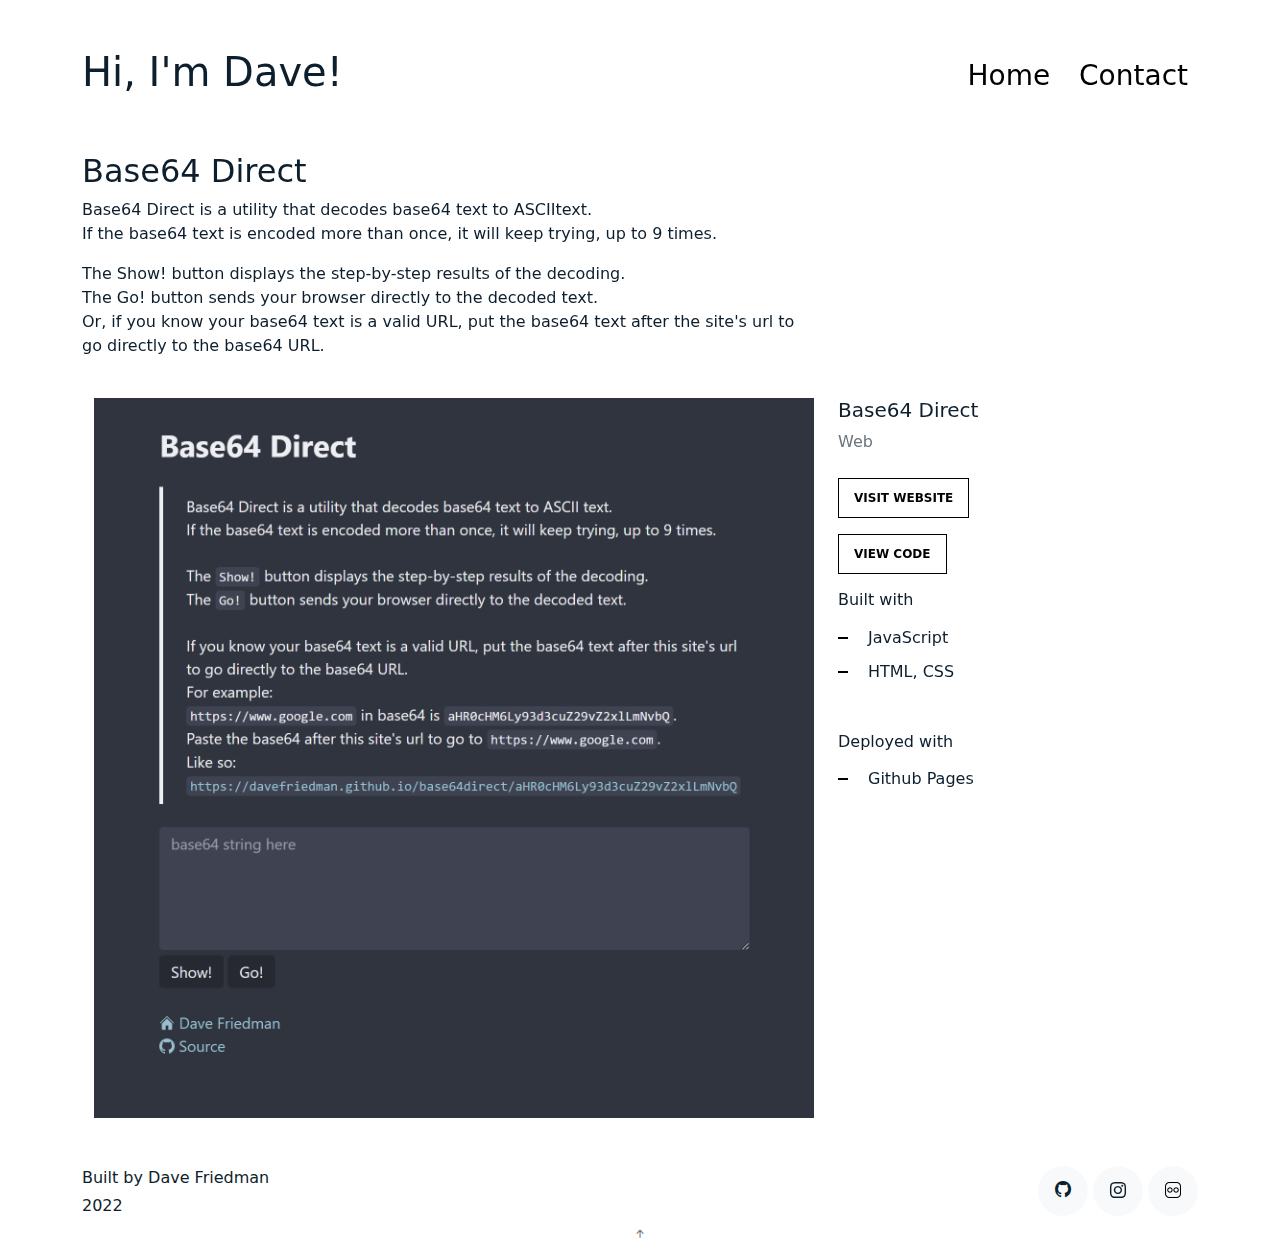
<file: b64direct.html>
<!DOCTYPE html>
<html lang="en">

<head>
  <meta charset="utf-8">
  <meta content="width=device-width, initial-scale=1.0" name="viewport">

  <title>Base64 Direct</title>
  <meta content="" name="description">
  <meta content="" name="keywords">

  <link rel="apple-touch-icon" sizes="180x180" href="assets/img/apple-touch-icon.png">
  <link rel="icon" type="image/png" sizes="32x32" href="assets/img/favicon-32x32.png">
  <link rel="icon" type="image/png" sizes="16x16" href="assets/img/favicon-16x16.png">
  <link rel="manifest" href="assets/img/site.webmanifest">

  <link href="https://fonts.googleapis.com/css?family=https://fonts.googleapis.com/css?family=Inconsolata:400,500,600,700|Raleway:400,400i,500,500i,600,600i,700,700i" rel="stylesheet">

  <link href="assets/vendor/aos/aos.css" rel="stylesheet">
  <link href="assets/vendor/bootstrap/css/bootstrap.min.css" rel="stylesheet">
  <link href="assets/vendor/bootstrap-icons/bootstrap-icons.css" rel="stylesheet">
  <link href="assets/vendor/swiper/swiper-bundle.min.css" rel="stylesheet">

  <link href="assets/css/style.css" rel="stylesheet">

  <!-- =======================================================
  * Template Name: MyPortfolio - v4.6.0
  * Template URL: https://bootstrapmade.com/myportfolio-bootstrap-portfolio-website-template/
  * Author: BootstrapMade.com
  * License: https://bootstrapmade.com/license/
  ======================================================== -->
</head>

<body>
<main id="main">
  <section class="section">
    <div class="container">

      <div id="header" class="row mb-5 align-items-center">
        <div id="intro" class="col-md-12 col-lg-6 mb-lg-0" data-aos="fade-up">
          <h1>Hi, I'm Dave!</h1>
          <!-- <p class="mb-0">tagline</p> -->
        </div>
        <div id="nav" class="col-md-12 col-lg-6 text-start text-lg-end" data-aos="fade-up" data-aos-delay="50">
          <div class="filters navlink">
            <a href="index">Home</a>
            <!-- <a href="about.html">About Me</a> -->
            <a href="contact">Contact</a>
          </div>
        </div>
      </div>

      <div class="row mb-4 align-items-center">
        <div class="col-md-11 col-lg-8" data-aos="fade-up">
          <h2>Base64 Direct</h2>
          <p>
            Base64 Direct is a utility that decodes base64 text to ASCIItext.<br>
            If the base64 text is encoded more than once, it will keep trying,
            up to 9 times.
          </p>

          <p>
            The Show! button displays the step-by-step results of the decoding.<br>
            The Go! button sends your browser directly to the decoded text.<br>
            Or, if you know your base64 text is a valid URL, put the base64 text
            after the site's url to go directly to the base64 URL.
          </p>

      </div>
    </div>

    <div class="site-section pb-0">
      <div class="container">
        <div class="row align-items-stretch">
          <div class="col-md-8" data-aos="fade-up">
            <img src="assets/img/base64direct.png" alt="Image" class="img-fluid">
          </div>
          <div class="col-md-3 ml-auto mt-2 mt-md-0" data-aos="fade-up" data-aos-delay="100">
            <div class="sticky-content">
              <h3 class="h3">Base64 Direct</h3>
              <p class="mb-4"><span class="text-muted">Web</span></p>
              <p><a href="https://davefriedman.github.io/base64direct/" class="readmore">Visit Website</a></p>
              <p><a href="https://github.com/DaveFriedman/base64direct/" class="readmore">View Code</a></p>

              <!-- <div class="mb-5">
                <p></p>
              </div> -->

              <h4 class="h4 mb-3">Built with</h4>
              <ul class="list-unstyled list-line mb-5">
                <li>JavaScript</li>
                <li>HTML, CSS</li>
              </ul>
              <h4 class="h4 mb-3">Deployed with</h4>
              <ul class="list-unstyled list-line mb-5">
                <li>Github Pages</li>
              </ul>

            </div>
          </div>
        </div>

      </div>
  </section>
</main>

<footer class="footer" role="contentinfo">
  <div class="container">
    <div class="row">
      <div class="col-sm-6">
        <p class="mb-1">Built by Dave Friedman</p>
        <p class="mb-1">2022</p>
      </div>
      <div class="col-sm-6 social text-md-end">
        <a href="https://github.com/DaveFriedman"><span class="bi bi-github"></span></a>
        <a href="https://www.instagram.com/dvfreee/"><span class="bi bi-instagram"></span></a>
        <a href="https://www.flickr.com/photos/30564895@N08/"><span><img src="assets/img/flickr64.png" height="16px" width="16px"></span></a>
      </div>
    </div>
  </div>
</footer>

<a href="#" class="back-to-top d-flex align-items-center justify-content-center"><i class="bi bi-arrow-up-short"></i></a>

<script src="assets/vendor/aos/aos.js"></script>
<script src="assets/vendor/bootstrap/js/bootstrap.bundle.min.js"></script>
<script src="assets/vendor/isotope-layout/isotope.pkgd.min.js"></script>
<script src="assets/vendor/swiper/swiper-bundle.min.js"></script>

<script src="assets/js/main.js"></script>

</body>
</html>
</file>
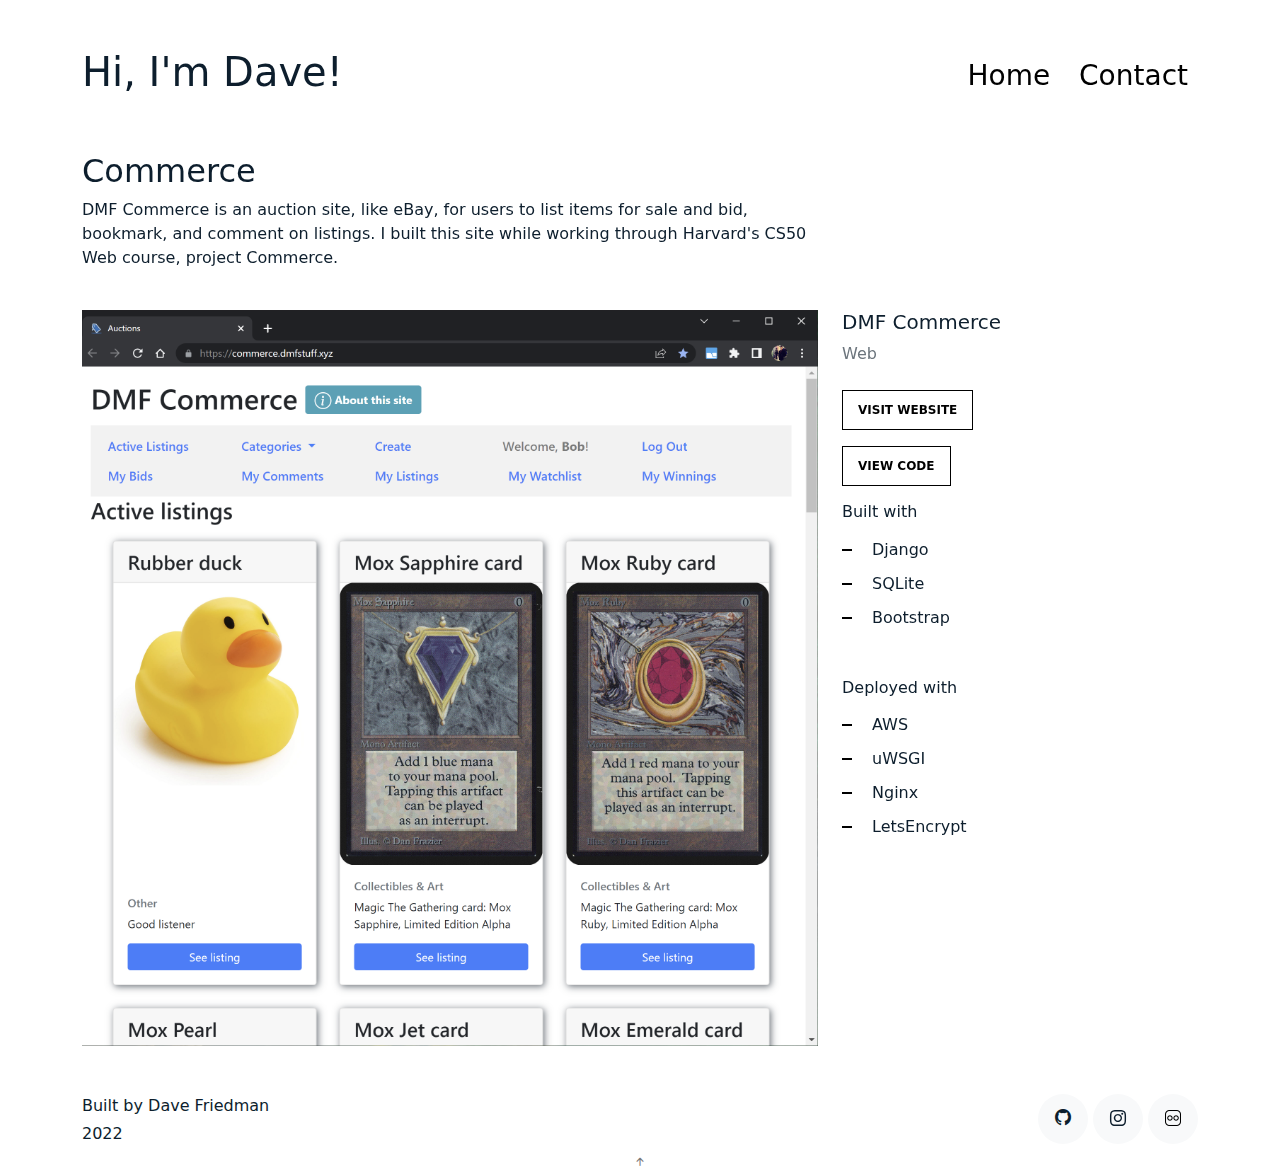
<file: commerce.html>
<!DOCTYPE html>
<html lang="en">

<head>
  <meta charset="utf-8">
  <meta content="width=device-width, initial-scale=1.0" name="viewport">

  <title>Commerce</title>
  <meta content="" name="description">
  <meta content="" name="keywords">

  <link rel="apple-touch-icon" sizes="180x180" href="assets/img/apple-touch-icon.png">
  <link rel="icon" type="image/png" sizes="32x32" href="assets/img/favicon-32x32.png">
  <link rel="icon" type="image/png" sizes="16x16" href="assets/img/favicon-16x16.png">
  <link rel="manifest" href="assets/img/site.webmanifest">

  <link href="https://fonts.googleapis.com/css?family=https://fonts.googleapis.com/css?family=Inconsolata:400,500,600,700|Raleway:400,400i,500,500i,600,600i,700,700i" rel="stylesheet">

  <link href="assets/vendor/aos/aos.css" rel="stylesheet">
  <link href="assets/vendor/bootstrap/css/bootstrap.min.css" rel="stylesheet">
  <link href="assets/vendor/bootstrap-icons/bootstrap-icons.css" rel="stylesheet">
  <link href="assets/vendor/swiper/swiper-bundle.min.css" rel="stylesheet">

  <link href="assets/css/style.css" rel="stylesheet">

  <!-- =======================================================
  * Template Name: MyPortfolio - v4.6.0
  * Template URL: https://bootstrapmade.com/myportfolio-bootstrap-portfolio-website-template/
  * Author: BootstrapMade.com
  * License: https://bootstrapmade.com/license/
  ======================================================== -->
</head>

<body>
<main id="main">
  <section class="section">
    <div class="container">

      <div id="header" class="row mb-5 align-items-center">
        <div id="intro" class="col-md-12 col-lg-6 mb-lg-0" data-aos="fade-up">
          <h1>Hi, I'm Dave!</h1>
          <!-- <p class="mb-0">tagline</p> -->
        </div>
        <div id="nav" class="col-md-12 col-lg-6 text-start text-lg-end" data-aos="fade-up" data-aos-delay="50">
          <div class="filters navlink">
            <a href="index">Home</a>
            <!-- <a href="about.html">About Me</a> -->
            <a href="contact">Contact</a>
            </div>
        </div>
      </div>

      <div class="row mb-4 align-items-center">
        <div class="col-md-11 col-lg-8" data-aos="fade-up">
          <h2>Commerce</h2>
          <p>DMF Commerce is an auction site, like eBay, for users to list items for sale and bid, bookmark, and comment on listings. I built this site while working through Harvard's CS50 Web course, project Commerce.</p>
        </div>
      </div>
    </div>

    <div class="site-section pb-0">
      <div class="container">
        <div class="row align-items-stretch">
          <div class="col-md-8" data-aos="fade-up">
            <img src="assets/img/commerce.png" alt="Image" class="img-fluid">
          </div>
          <div class="col-md-3 ml-auto mt-2 mt-md-0" data-aos="fade-up" data-aos-delay="100">
            <div class="sticky-content">
              <h3 class="h3">DMF Commerce</h3>
              <p class="mb-4"><span class="text-muted">Web</span></p>
              <p><a href="https://commerce.dmfstuff.xyz" class="readmore">Visit Website</a></p>
              <p><a href="https://github.com/DaveFriedman/cs50web/" class="readmore">View Code</a></p>

              <!-- <div class="mb-5">
                <p></p>
              </div> -->

              <h4 class="h4 mb-3">Built with</h4>
              <ul class="list-unstyled list-line mb-5">
                <li>Django</li>
                <li>SQLite</li>
                <li>Bootstrap</li>
              </ul>
              <h4 class="h4 mb-3">Deployed with</h4>
              <ul class="list-unstyled list-line mb-5">
                <li>AWS</li>
                <li>uWSGI</li>
                <li>Nginx</li>
                <li>LetsEncrypt</li>
              </ul>

            </div>
          </div>
        </div>

      </div>
  </section>
</main>

<footer class="footer" role="contentinfo">
  <div class="container">
    <div class="row">
      <div class="col-sm-6">
        <p class="mb-1">Built by Dave Friedman</p>
        <p class="mb-1">2022</p>
      </div>
      <div class="col-sm-6 social text-md-end">
        <a href="https://github.com/DaveFriedman"><span class="bi bi-github"></span></a>
        <a href="https://www.instagram.com/dvfreee/"><span class="bi bi-instagram"></span></a>
        <a href="https://www.flickr.com/photos/30564895@N08/"><span><img src="assets/img/flickr64.png" height="16px" width="16px"></span></a>
      </div>
    </div>
  </div>
</footer>

<a href="#" class="back-to-top d-flex align-items-center justify-content-center"><i class="bi bi-arrow-up-short"></i></a>

<script src="assets/vendor/aos/aos.js"></script>
<script src="assets/vendor/bootstrap/js/bootstrap.bundle.min.js"></script>
<script src="assets/vendor/isotope-layout/isotope.pkgd.min.js"></script>
<script src="assets/vendor/swiper/swiper-bundle.min.js"></script>

<script src="assets/js/main.js"></script>

</body>
</html>
</file>
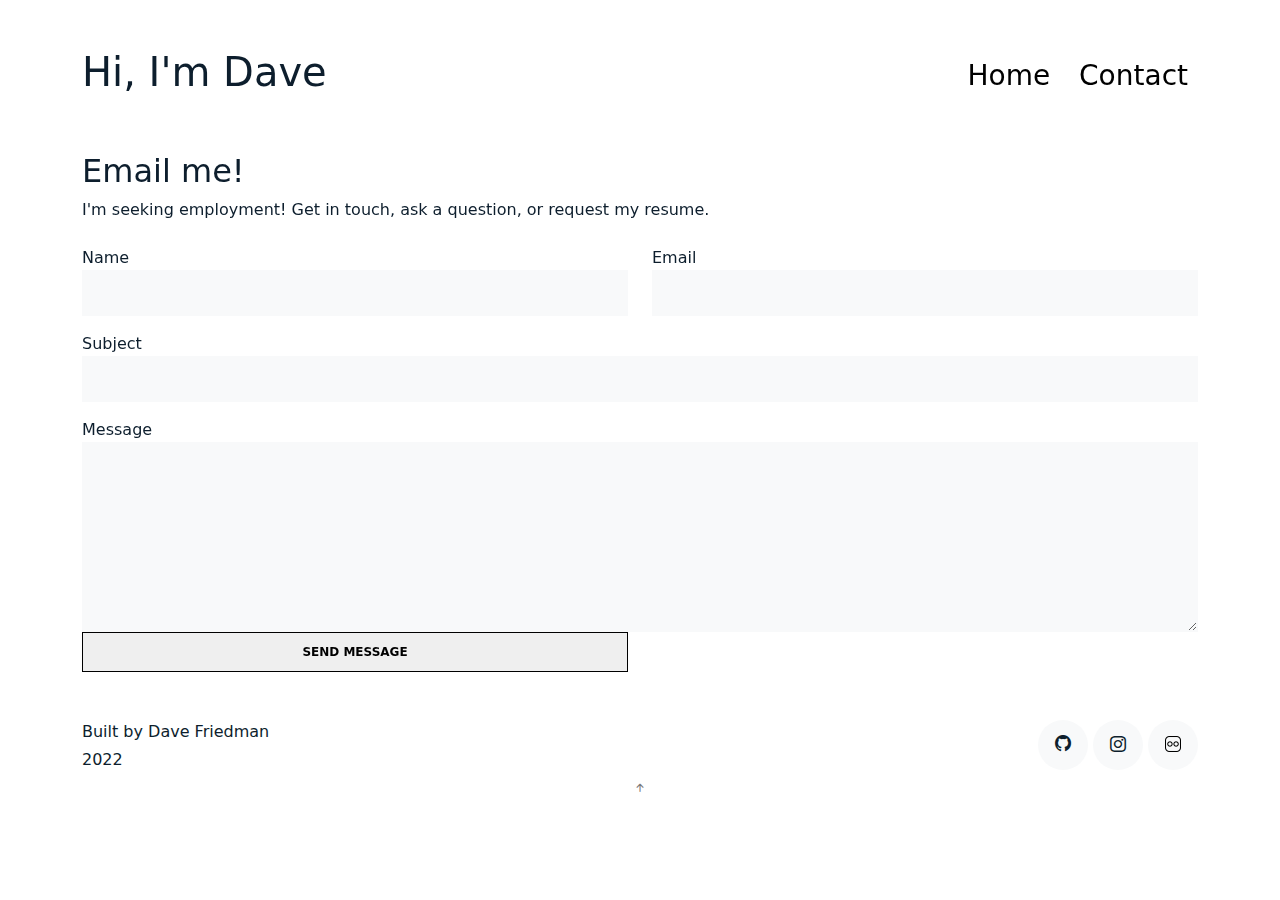
<file: contact.html>
<!DOCTYPE html>
<html lang="en">

<head>
  <meta charset="utf-8">
  <meta content="width=device-width, initial-scale=1.0" name="viewport">

  <title>Dave Friedman Contact</title>
  <meta content="" name="description">
  <meta content="" name="keywords">

  <link rel="apple-touch-icon" sizes="180x180" href="assets/img/apple-touch-icon.png">
  <link rel="icon" type="image/png" sizes="32x32" href="assets/img/favicon-32x32.png">
  <link rel="icon" type="image/png" sizes="16x16" href="assets/img/favicon-16x16.png">
  <link rel="manifest" href="assets/img/site.webmanifest">

  <link href="https://fonts.googleapis.com/css?family=https://fonts.googleapis.com/css?family=Inconsolata:400,500,600,700|Raleway:400,400i,500,500i,600,600i,700,700i" rel="stylesheet">

  <link href="assets/vendor/aos/aos.css" rel="stylesheet">
  <link href="assets/vendor/bootstrap/css/bootstrap.min.css" rel="stylesheet">
  <link href="assets/vendor/bootstrap-icons/bootstrap-icons.css" rel="stylesheet">
  <link href="assets/vendor/swiper/swiper-bundle.min.css" rel="stylesheet">

  <link href="assets/css/style.css" rel="stylesheet">

  <!-- =======================================================
  * Template Name: MyPortfolio - v4.6.0
  * Template URL: https://bootstrapmade.com/myportfolio-bootstrap-portfolio-website-template/
  * Author: BootstrapMade.com
  * License: https://bootstrapmade.com/license/
  ======================================================== -->
</head>

<body>
<main id="main">
  <section class="section">
    <div class="container">

      <div id="header" class="row mb-5 align-items-center" >
        <div id="intro" class="col-md-12 col-lg-6 mb-lg-0" data-aos="fade-up">
          <h1>Hi, I'm Dave</h1>
          <!-- <p class="mb-0">tagline</p> -->
        </div>
        <div id="nav" class="col-md-12 col-lg-6 text-start text-lg-end" data-aos="fade-up" data-aos-delay="50">
          <div class="filters navlink">
            <a href="index">Home</a>
            <!-- <a href="about.html">About Me</a> -->
            <a href="contact">Contact</a>
          </div>
        </div>
      </div>

      <div class="row mb-4 align-items-end">
        <div class="col-md-12 col-lg-12 mb-4 mb-lg-0" data-aos="fade-up">
          <h2>Email me!</h2>
          <p class="mb-0">I'm seeking employment! Get in touch, ask a question, or request my resume.</p>
        </div>
      </div>

      <div class="row">
        <div class="col-md-12 col-lg-12 mb-4 mb-lg-0" data-aos="fade-up">

          <form action="https://forms.un-static.com/forms/0884ff2791d94df3200ef593a590cd00647f3028" method="post" role="form">

            <div class="row gy-3">
              <div class="col-md-6 form-group">
                <label for="name">Name</label>
                <input type="text" name="name" class="form-control" id="name" required>
              </div>
              <div class="col-md-6 form-group">
                <label for="name">Email</label>
                <input type="email" class="form-control" name="email" id="email" required>
              </div>
              <div class="col-md-12 form-group">
                <label for="name">Subject</label>
                <input type="text" class="form-control" name="subject" id="subject" required>
              </div>
              <div class="col-md-12 form-group">
                <label for="name">Message</label>
                <textarea class="form-control" name="message" cols="30" rows="7" required></textarea>
              </div>

              <div class="col-md-6 mt-0 form-group">
                <input type="submit" class="readmore d-block w-100" value="Send Message">
              </div>
            </div>

          </form>

        </div>
      </div>

    </div>
  </section>
</main>

<footer class="footer" role="contentinfo">
  <div class="container">
    <div class="row">
      <div class="col-sm-6">
        <p class="mb-1">Built by Dave Friedman</p>
        <p class="mb-1">2022</p>
      </div>
      <div class="col-sm-6 social text-md-end">
        <a href="https://github.com/DaveFriedman"><span class="bi bi-github"></span></a>
        <a href="https://www.instagram.com/dvfreee/"><span class="bi bi-instagram"></span></a>
        <a href="https://www.flickr.com/photos/30564895@N08/"><span><img src="assets/img/flickr64.png" height="16px" width="16px"></span></a>
      </div>
    </div>
  </div>
</footer>

<a href="#" class="back-to-top d-flex align-items-center justify-content-center"><i class="bi bi-arrow-up-short"></i></a>

<script src="assets/vendor/aos/aos.js"></script>
<script src="assets/vendor/bootstrap/js/bootstrap.bundle.min.js"></script>
<script src="assets/vendor/isotope-layout/isotope.pkgd.min.js"></script>
<script src="assets/vendor/swiper/swiper-bundle.min.js"></script>

<script src="assets/js/main.js"></script>

</body>
</html>
</file>
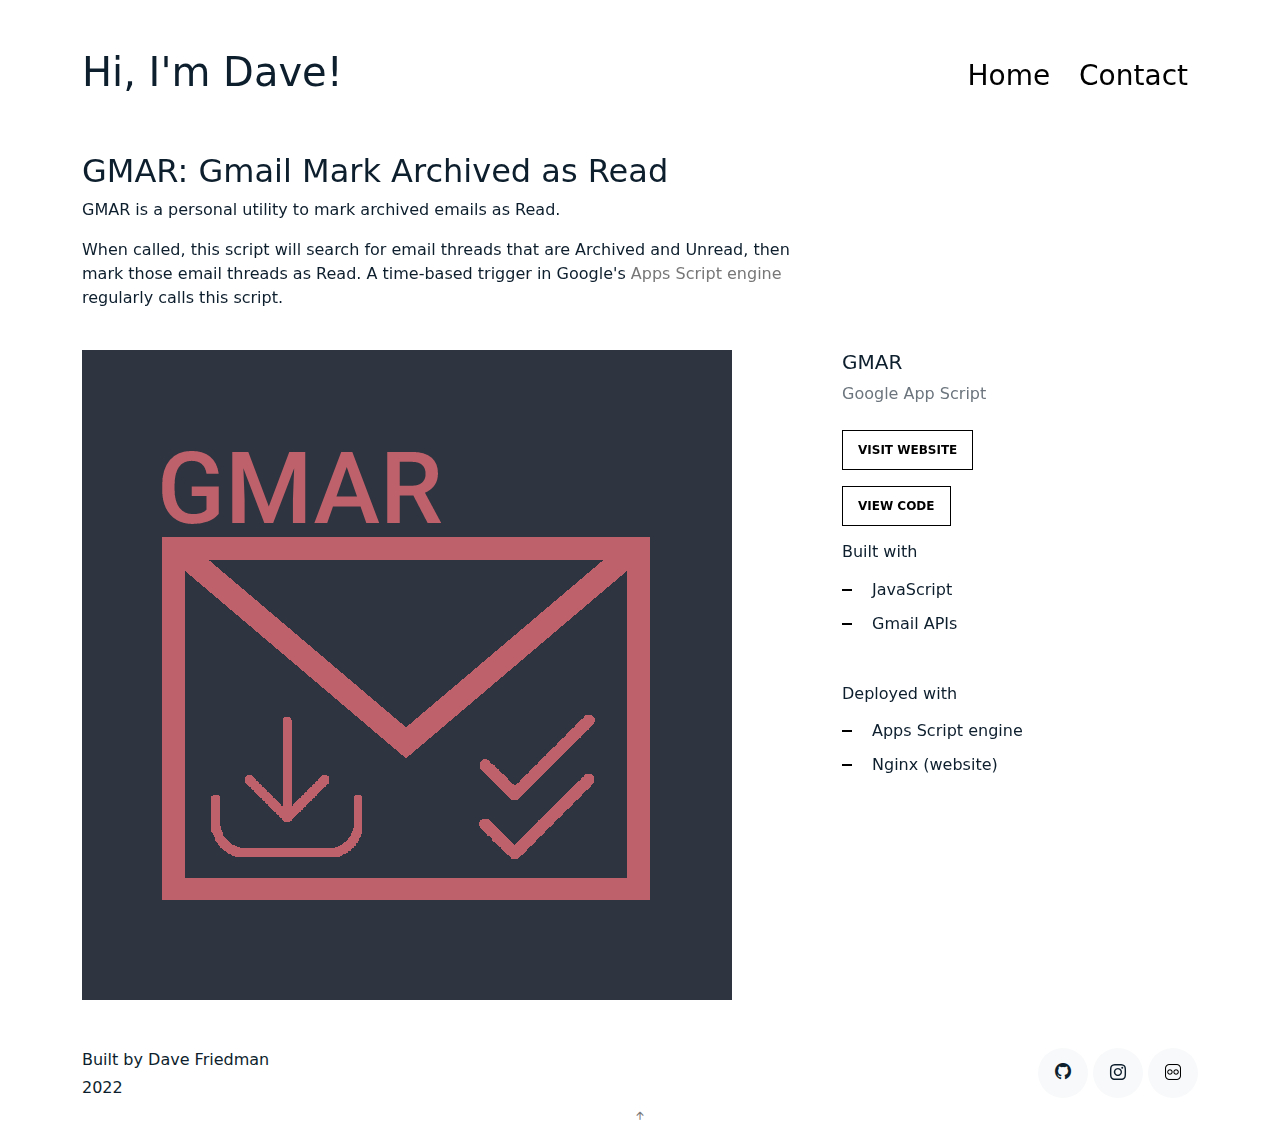
<file: gmar.html>
<!DOCTYPE html>
<html lang="en">

<head>
  <meta charset="utf-8">
  <meta content="width=device-width, initial-scale=1.0" name="viewport">

  <title>GMAR</title>
  <meta content="" name="description">
  <meta content="" name="keywords">

  <link rel="apple-touch-icon" sizes="180x180" href="assets/img/apple-touch-icon.png">
  <link rel="icon" type="image/png" sizes="32x32" href="assets/img/favicon-32x32.png">
  <link rel="icon" type="image/png" sizes="16x16" href="assets/img/favicon-16x16.png">
  <link rel="manifest" href="assets/img/site.webmanifest">

  <link href="https://fonts.googleapis.com/css?family=https://fonts.googleapis.com/css?family=Inconsolata:400,500,600,700|Raleway:400,400i,500,500i,600,600i,700,700i" rel="stylesheet">

  <link href="assets/vendor/aos/aos.css" rel="stylesheet">
  <link href="assets/vendor/bootstrap/css/bootstrap.min.css" rel="stylesheet">
  <link href="assets/vendor/bootstrap-icons/bootstrap-icons.css" rel="stylesheet">
  <link href="assets/vendor/swiper/swiper-bundle.min.css" rel="stylesheet">

  <link href="assets/css/style.css" rel="stylesheet">

  <!-- =======================================================
  * Template Name: MyPortfolio - v4.6.0
  * Template URL: https://bootstrapmade.com/myportfolio-bootstrap-portfolio-website-template/
  * Author: BootstrapMade.com
  * License: https://bootstrapmade.com/license/
  ======================================================== -->
</head>

<body>
<main id="main">
  <section class="section">
    <div class="container">

      <div id="header" class="row mb-5 align-items-center">
        <div id="intro" class="col-md-12 col-lg-6 mb-lg-0" data-aos="fade-up">
          <h1>Hi, I'm Dave!</h1>
          <!-- <p class="mb-0">tagline</p> -->
        </div>
        <div id="nav" class="col-md-12 col-lg-6 text-start text-lg-end" data-aos="fade-up" data-aos-delay="50">
          <div class="filters navlink">
            <a href="index">Home</a>
            <!-- <a href="about.html">About Me</a> -->
            <a href="contact">Contact</a>
          </div>
        </div>
      </div>

      <div class="row mb-4 align-items-center">
        <div class="col-md-11 col-lg-8" data-aos="fade-up">
          <h2>GMAR: Gmail Mark Archived as Read</h2>
          <p>GMAR is a personal utility to mark archived emails as Read.</p>
          <p>When called, this script will search for email threads that are
          Archived and Unread, then mark those email threads as Read. A
          time-based trigger in Google's <a href="https://script.google.com/">Apps Script engine</a> regularly calls this script.</p>
        </div>
      </div>
    </div>

    <div class="site-section pb-0">
      <div class="container">
        <div class="row align-items-stretch">
          <div class="col-md-8" data-aos="fade-up">
            <img src="assets/img/gmar.png" alt="Image" class="img-fluid">
          </div>
          <div class="col-md-3 ml-auto mt-2 mt-md-0" data-aos="fade-up" data-aos-delay="100">
            <div class="sticky-content">
              <h3 class="h3">GMAR</h3>
              <p class="mb-4"><span class="text-muted">Google App Script</span></p>
              <p><a href="https://gmar.dmfstuff.xyz" class="readmore">Visit Website</a></p>
              <p><a href="https://github.com/DaveFriedman/GmailMarkArchivedasRead" class="readmore">View Code</a></p>

              <!-- <div class="mb-5">
                <p></p>
              </div> -->

              <h4 class="h4 mb-3">Built with</h4>
              <ul class="list-unstyled list-line mb-5">
                <li>JavaScript</li>
                <li>Gmail APIs</li>
              </ul>
              <h4 class="h4 mb-3">Deployed with</h4>
              <ul class="list-unstyled list-line mb-5">
                <li>Apps Script engine</li>
                <li>Nginx (website)</li>
              </ul>

            </div>
          </div>
        </div>

      </div>
  </section>
</main>

<footer class="footer" role="contentinfo">
  <div class="container">
    <div class="row">
      <div class="col-sm-6">
        <p class="mb-1">Built by Dave Friedman</p>
        <p class="mb-1">2022</p>
      </div>
      <div class="col-sm-6 social text-md-end">
        <a href="https://github.com/DaveFriedman"><span class="bi bi-github"></span></a>
        <a href="https://www.instagram.com/dvfreee/"><span class="bi bi-instagram"></span></a>
        <a href="https://www.flickr.com/photos/30564895@N08/"><span><img src="assets/img/flickr64.png" height="16px" width="16px"></span></a>
      </div>
    </div>
  </div>
</footer>

<a href="#" class="back-to-top d-flex align-items-center justify-content-center"><i class="bi bi-arrow-up-short"></i></a>

<script src="assets/vendor/aos/aos.js"></script>
<script src="assets/vendor/bootstrap/js/bootstrap.bundle.min.js"></script>
<script src="assets/vendor/isotope-layout/isotope.pkgd.min.js"></script>
<script src="assets/vendor/swiper/swiper-bundle.min.js"></script>

<script src="assets/js/main.js"></script>

</body>
</html>
</file>
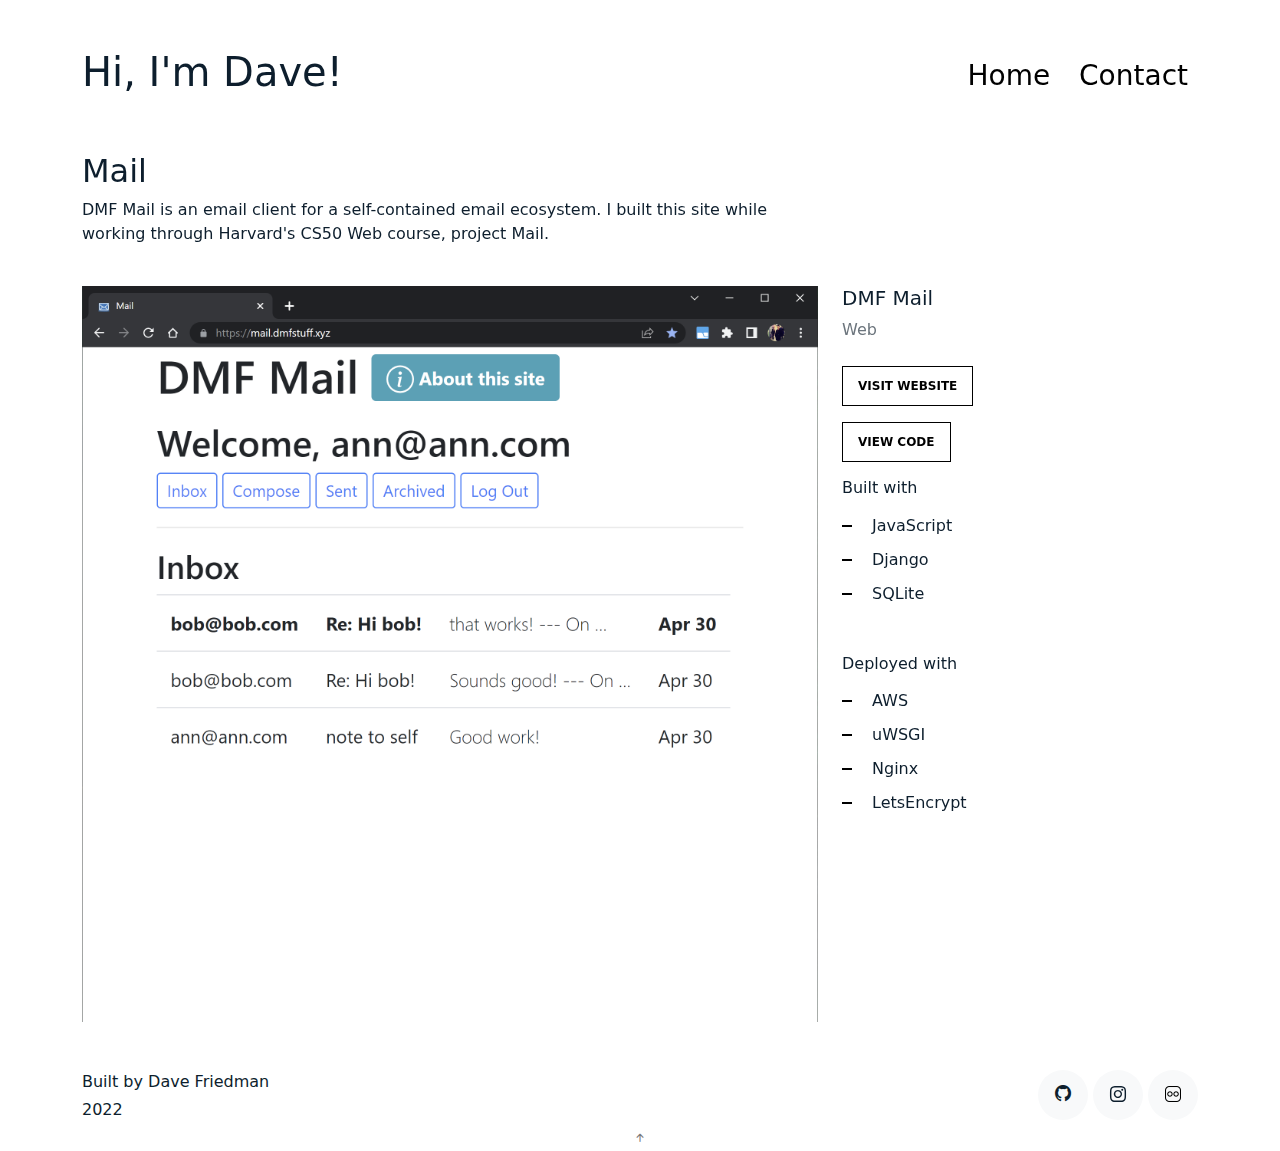
<file: mail.html>
<!DOCTYPE html>
<html lang="en">

<head>
  <meta charset="utf-8">
  <meta content="width=device-width, initial-scale=1.0" name="viewport">

  <title>Mail</title>
  <meta content="" name="description">
  <meta content="" name="keywords">

  <link rel="apple-touch-icon" sizes="180x180" href="assets/img/apple-touch-icon.png">
  <link rel="icon" type="image/png" sizes="32x32" href="assets/img/favicon-32x32.png">
  <link rel="icon" type="image/png" sizes="16x16" href="assets/img/favicon-16x16.png">
  <link rel="manifest" href="assets/img/site.webmanifest">

  <link href="https://fonts.googleapis.com/css?family=https://fonts.googleapis.com/css?family=Inconsolata:400,500,600,700|Raleway:400,400i,500,500i,600,600i,700,700i" rel="stylesheet">

  <link href="assets/vendor/aos/aos.css" rel="stylesheet">
  <link href="assets/vendor/bootstrap/css/bootstrap.min.css" rel="stylesheet">
  <link href="assets/vendor/bootstrap-icons/bootstrap-icons.css" rel="stylesheet">
  <link href="assets/vendor/swiper/swiper-bundle.min.css" rel="stylesheet">

  <link href="assets/css/style.css" rel="stylesheet">

  <!-- =======================================================
  * Template Name: MyPortfolio - v4.6.0
  * Template URL: https://bootstrapmade.com/myportfolio-bootstrap-portfolio-website-template/
  * Author: BootstrapMade.com
  * License: https://bootstrapmade.com/license/
  ======================================================== -->
</head>

<body>
<main id="main">
  <section class="section">
    <div class="container">

      <div id="header" class="row mb-5 align-items-center">
        <div id="intro" class="col-md-12 col-lg-6 mb-lg-0" data-aos="fade-up">
          <h1>Hi, I'm Dave!</h1>
          <!-- <p class="mb-0">tagline</p> -->
        </div>
        <div id="nav" class="col-md-12 col-lg-6 text-start text-lg-end" data-aos="fade-up" data-aos-delay="50">
          <div class="filters navlink">
            <a href="index">Home</a>
            <!-- <a href="about.html">About Me</a> -->
            <a href="contact">Contact</a>
          </div>
        </div>
      </div>

      <div class="row mb-4 align-items-center">
        <div class="col-md-11 col-lg-8" data-aos="fade-up">
          <h2>Mail</h2>
          <p>DMF Mail is an email client for a self-contained email ecosystem. I built this site while working through Harvard's CS50 Web course, project Mail.</p>
        </div>
      </div>
    </div>

    <div class="site-section pb-0">
      <div class="container">
        <div class="row align-items-stretch">
          <div class="col-md-8" data-aos="fade-up">
            <img src="assets/img/mail.png" alt="Image" class="img-fluid">
          </div>
          <div class="col-md-3 ml-auto mt-2 mt-md-0" data-aos="fade-up" data-aos-delay="100">
            <div class="sticky-content">
              <h3 class="h3">DMF Mail</h3>
              <p class="mb-4"><span class="text-muted">Web</span></p>
              <p><a href="https://mail.dmfstuff.xyz" class="readmore">Visit Website</a></p>
              <p><a href="https://github.com/DaveFriedman/cs50web/" class="readmore">View Code</a></p>

              <!-- <div class="mb-5">
                <p></p>
              </div> -->

              <h4 class="h4 mb-3">Built with</h4>
              <ul class="list-unstyled list-line mb-5">
                <li>JavaScript</li>
                <li>Django</li>
                <li>SQLite</li>
              </ul>
              <h4 class="h4 mb-3">Deployed with</h4>
              <ul class="list-unstyled list-line mb-5">
                <li>AWS</li>
                <li>uWSGI</li>
                <li>Nginx</li>
                <li>LetsEncrypt</li>
              </ul>

            </div>
          </div>
        </div>

      </div>
  </section>
</main>

<footer class="footer" role="contentinfo">
  <div class="container">
    <div class="row">
      <div class="col-sm-6">
        <p class="mb-1">Built by Dave Friedman</p>
        <p class="mb-1">2022</p>
      </div>
      <div class="col-sm-6 social text-md-end">
        <a href="https://github.com/DaveFriedman"><span class="bi bi-github"></span></a>
        <a href="https://www.instagram.com/dvfreee/"><span class="bi bi-instagram"></span></a>
        <a href="https://www.flickr.com/photos/30564895@N08/"><span><img src="assets/img/flickr64.png" height="16px" width="16px"></span></a>
      </div>
    </div>
  </div>
</footer>

<a href="#" class="back-to-top d-flex align-items-center justify-content-center"><i class="bi bi-arrow-up-short"></i></a>

<script src="assets/vendor/aos/aos.js"></script>
<script src="assets/vendor/bootstrap/js/bootstrap.bundle.min.js"></script>
<script src="assets/vendor/isotope-layout/isotope.pkgd.min.js"></script>
<script src="assets/vendor/swiper/swiper-bundle.min.js"></script>

<script src="assets/js/main.js"></script>

</body>
</html>
</file>
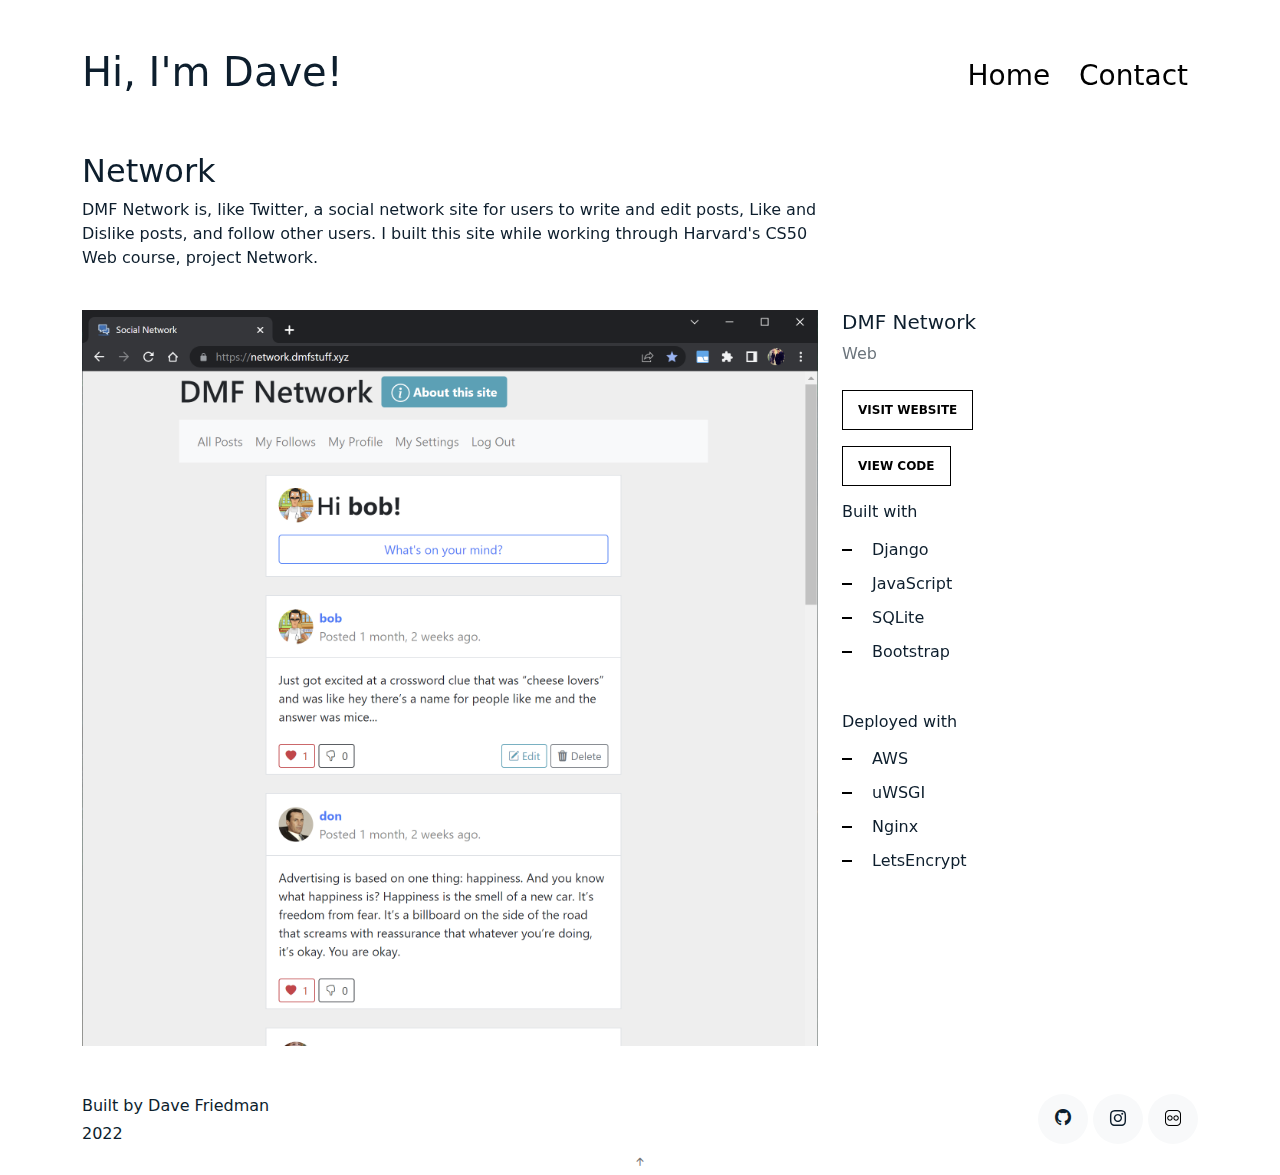
<file: network.html>
<!DOCTYPE html>
<html lang="en">

<head>
  <meta charset="utf-8">
  <meta content="width=device-width, initial-scale=1.0" name="viewport">

  <title>Network</title>
  <meta content="" name="description">
  <meta content="" name="keywords">

  <link rel="apple-touch-icon" sizes="180x180" href="assets/img/apple-touch-icon.png">
  <link rel="icon" type="image/png" sizes="32x32" href="assets/img/favicon-32x32.png">
  <link rel="icon" type="image/png" sizes="16x16" href="assets/img/favicon-16x16.png">
  <link rel="manifest" href="assets/img/site.webmanifest">

  <link href="https://fonts.googleapis.com/css?family=https://fonts.googleapis.com/css?family=Inconsolata:400,500,600,700|Raleway:400,400i,500,500i,600,600i,700,700i" rel="stylesheet">

  <link href="assets/vendor/aos/aos.css" rel="stylesheet">
  <link href="assets/vendor/bootstrap/css/bootstrap.min.css" rel="stylesheet">
  <link href="assets/vendor/bootstrap-icons/bootstrap-icons.css" rel="stylesheet">
  <link href="assets/vendor/swiper/swiper-bundle.min.css" rel="stylesheet">

  <link href="assets/css/style.css" rel="stylesheet">

  <!-- =======================================================
  * Template Name: MyPortfolio - v4.6.0
  * Template URL: https://bootstrapmade.com/myportfolio-bootstrap-portfolio-website-template/
  * Author: BootstrapMade.com
  * License: https://bootstrapmade.com/license/
  ======================================================== -->
</head>

<body>
<main id="main">
  <section class="section">
    <div class="container">

      <div id="header" class="row mb-5 align-items-center">
        <div id="intro" class="col-md-12 col-lg-6 mb-lg-0" data-aos="fade-up">
          <h1>Hi, I'm Dave!</h1>
          <!-- <p class="mb-0">tagline</p> -->
        </div>
        <div id="nav" class="col-md-12 col-lg-6 text-start text-lg-end" data-aos="fade-up" data-aos-delay="50">
          <div class="filters navlink">
            <a href="index">Home</a>
            <!-- <a href="about.html">About Me</a> -->
            <a href="contact">Contact</a>
          </div>
        </div>
      </div>

      <div class="row mb-4 align-items-center">
        <div class="col-md-11 col-lg-8" data-aos="fade-up">
          <h2>Network</h2>
          <p>DMF Network is, like Twitter, a social network site for users to write and edit posts, Like and Dislike posts, and follow other users. I built this site while working through Harvard's CS50 Web course, project Network.</p>
        </div>
      </div>
    </div>

    <div class="site-section pb-0">
      <div class="container">
        <div class="row align-items-stretch">
          <div class="col-md-8" data-aos="fade-up">
            <img src="assets/img/network.png" alt="Image" class="img-fluid">
          </div>
          <div class="col-md-3 ml-auto mt-2 mt-md-0" data-aos="fade-up" data-aos-delay="100">
            <div class="sticky-content">
              <h3 class="h3">DMF Network</h3>
              <p class="mb-4"><span class="text-muted">Web</span></p>
              <p><a href="https://network.dmfstuff.xyz" class="readmore">Visit Website</a></p>
              <p><a href="https://github.com/DaveFriedman/cs50web/" class="readmore">View Code</a></p>

              <!-- <div class="mb-5">
                <p></p>
              </div> -->

              <h4 class="h4 mb-3">Built with</h4>
              <ul class="list-unstyled list-line mb-5">
                <li>Django</li>
                <li>JavaScript</li>
                <li>SQLite</li>
                <li>Bootstrap</li>
              </ul>
              <h4 class="h4 mb-3">Deployed with</h4>
              <ul class="list-unstyled list-line mb-5">
                <li>AWS</li>
                <li>uWSGI</li>
                <li>Nginx</li>
                <li>LetsEncrypt</li>
              </ul>

            </div>
          </div>
        </div>

      </div>
  </section>
</main>

<footer class="footer" role="contentinfo">
  <div class="container">
    <div class="row">
      <div class="col-sm-6">
        <p class="mb-1">Built by Dave Friedman</p>
        <p class="mb-1">2022</p>
      </div>
      <div class="col-sm-6 social text-md-end">
        <a href="https://github.com/DaveFriedman"><span class="bi bi-github"></span></a>
        <a href="https://www.instagram.com/dvfreee/"><span class="bi bi-instagram"></span></a>
        <a href="https://www.flickr.com/photos/30564895@N08/"><span><img src="assets/img/flickr64.png" height="16px" width="16px"></span></a>
      </div>
    </div>
  </div>
</footer>

<a href="#" class="back-to-top d-flex align-items-center justify-content-center"><i class="bi bi-arrow-up-short"></i></a>

<script src="assets/vendor/aos/aos.js"></script>
<script src="assets/vendor/bootstrap/js/bootstrap.bundle.min.js"></script>
<script src="assets/vendor/isotope-layout/isotope.pkgd.min.js"></script>
<script src="assets/vendor/swiper/swiper-bundle.min.js"></script>

<script src="assets/js/main.js"></script>

</body>
</html>
</file>
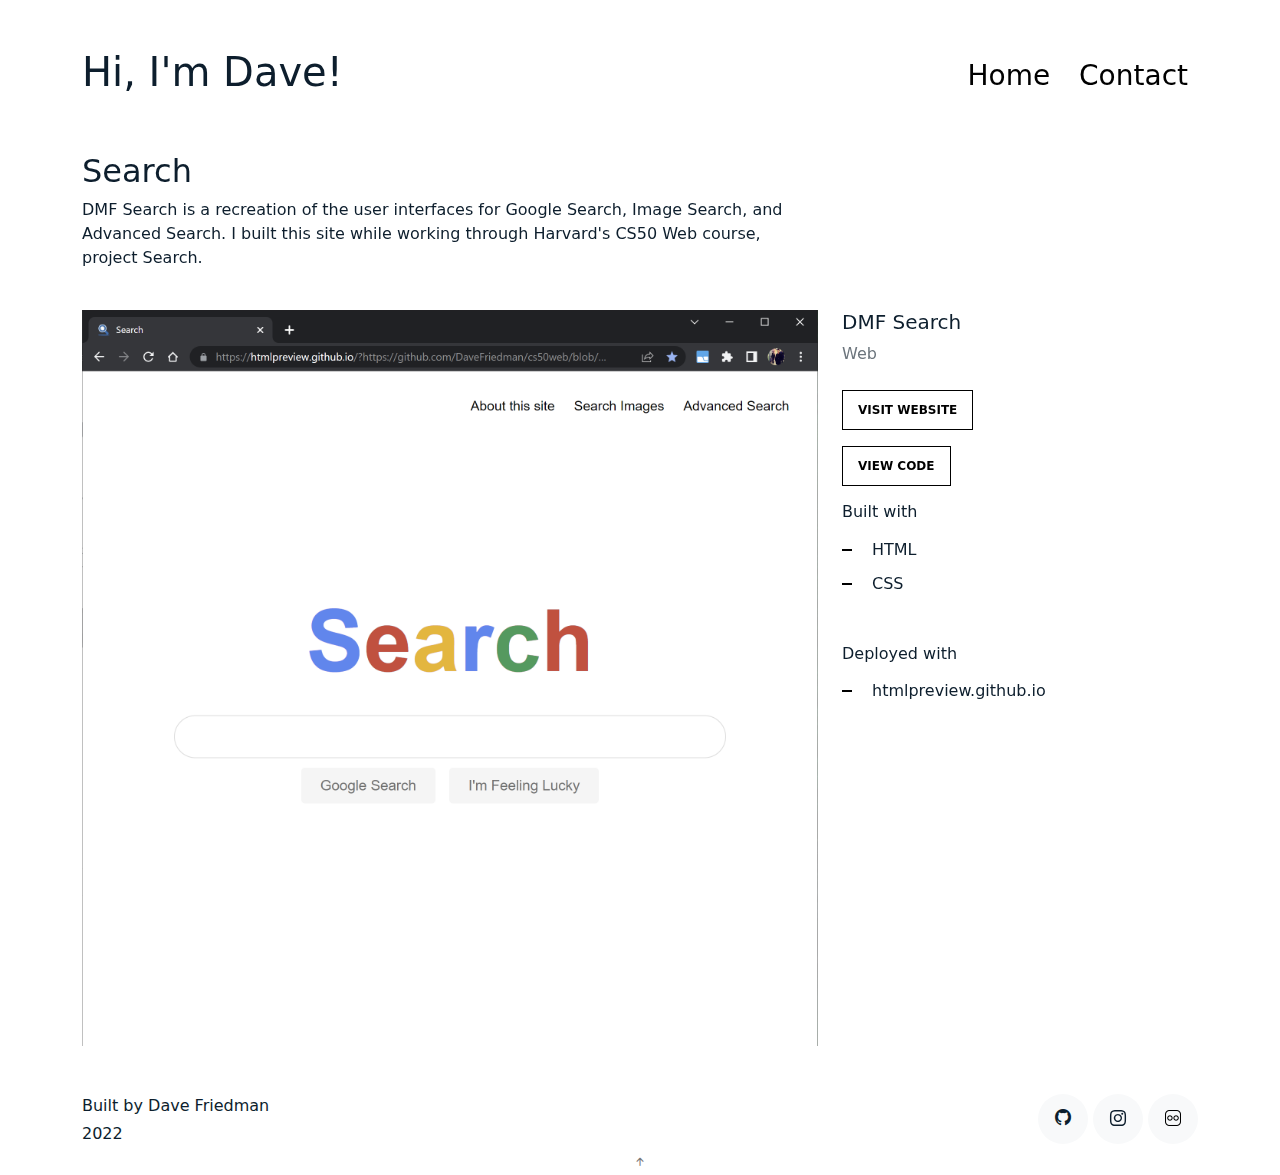
<file: search.html>
<!DOCTYPE html>
<html lang="en">

<head>
  <meta charset="utf-8">
  <meta content="width=device-width, initial-scale=1.0" name="viewport">

  <title>Search</title>
  <meta content="" name="description">
  <meta content="" name="keywords">

  <link rel="apple-touch-icon" sizes="180x180" href="assets/img/apple-touch-icon.png">
  <link rel="icon" type="image/png" sizes="32x32" href="assets/img/favicon-32x32.png">
  <link rel="icon" type="image/png" sizes="16x16" href="assets/img/favicon-16x16.png">
  <link rel="manifest" href="assets/img/site.webmanifest">

  <link href="https://fonts.googleapis.com/css?family=https://fonts.googleapis.com/css?family=Inconsolata:400,500,600,700|Raleway:400,400i,500,500i,600,600i,700,700i" rel="stylesheet">

  <link href="assets/vendor/aos/aos.css" rel="stylesheet">
  <link href="assets/vendor/bootstrap/css/bootstrap.min.css" rel="stylesheet">
  <link href="assets/vendor/bootstrap-icons/bootstrap-icons.css" rel="stylesheet">
  <link href="assets/vendor/swiper/swiper-bundle.min.css" rel="stylesheet">

  <link href="assets/css/style.css" rel="stylesheet">

  <!-- =======================================================
  * Template Name: MyPortfolio - v4.6.0
  * Template URL: https://bootstrapmade.com/myportfolio-bootstrap-portfolio-website-template/
  * Author: BootstrapMade.com
  * License: https://bootstrapmade.com/license/
  ======================================================== -->
</head>

<body>
<main id="main">
  <section class="section">
    <div class="container">

      <div id="header" class="row mb-5 align-items-center">
        <div id="intro" class="col-md-12 col-lg-6 mb-lg-0" data-aos="fade-up">
          <h1>Hi, I'm Dave!</h1>
          <!-- <p class="mb-0">tagline</p> -->
        </div>
        <div id="nav" class="col-md-12 col-lg-6 text-start text-lg-end" data-aos="fade-up" data-aos-delay="50">
          <div class="filters navlink">
            <a href="index">Home</a>
            <!-- <a href="about.html">About Me</a> -->
            <a href="contact">Contact</a>
          </div>
        </div>
      </div>

      <div class="row mb-4 align-items-center">
        <div class="col-md-11 col-lg-8" data-aos="fade-up">
          <h2>Search</h2>
          <p>DMF Search is a recreation of the user interfaces for Google Search, Image Search, and Advanced Search. I built this site while working through Harvard's CS50 Web course, project Search.</p>
        </div>
      </div>
    </div>

    <div class="site-section pb-0">
      <div class="container">
        <div class="row align-items-stretch">
          <div class="col-md-8" data-aos="fade-up">
            <img src="assets/img/search.png" alt="Image" class="img-fluid">
          </div>
          <div class="col-md-3 ml-auto mt-2 mt-md-0" data-aos="fade-up" data-aos-delay="100">
            <div class="sticky-content">
              <h3 class="h3">DMF Search</h3>
              <p class="mb-4"><span class="text-muted">Web</span></p>
              <p><a href="https://htmlpreview.github.io/?https://github.com/DaveFriedman/cs50web/blob/master/Project%200%20Search/search/index.html" class="readmore">Visit Website</a></p>
              <p><a href="https://github.com/DaveFriedman/cs50web/" class="readmore">View Code</a></p>

              <!-- <div class="mb-5">
                <p></p>
              </div> -->

              <h4 class="h4 mb-3">Built with</h4>
              <ul class="list-unstyled list-line mb-5">
                <li>HTML</li>
                <li>CSS</li>
              </ul>
              <h4 class="h4 mb-3">Deployed with</h4>
              <ul class="list-unstyled list-line mb-5">
                <li>htmlpreview.github.io</li>
              </ul>

            </div>
          </div>
        </div>

      </div>
  </section>
</main>

<footer class="footer" role="contentinfo">
  <div class="container">
    <div class="row">
      <div class="col-sm-6">
        <p class="mb-1">Built by Dave Friedman</p>
        <p class="mb-1">2022</p>
      </div>
      <div class="col-sm-6 social text-md-end">
        <a href="https://github.com/DaveFriedman"><span class="bi bi-github"></span></a>
        <a href="https://www.instagram.com/dvfreee/"><span class="bi bi-instagram"></span></a>
        <a href="https://www.flickr.com/photos/30564895@N08/"><span><img src="assets/img/flickr64.png" height="16px" width="16px"></span></a>
      </div>
    </div>
  </div>
</footer>

<a href="#" class="back-to-top d-flex align-items-center justify-content-center"><i class="bi bi-arrow-up-short"></i></a>

<script src="assets/vendor/aos/aos.js"></script>
<script src="assets/vendor/bootstrap/js/bootstrap.bundle.min.js"></script>
<script src="assets/vendor/isotope-layout/isotope.pkgd.min.js"></script>
<script src="assets/vendor/swiper/swiper-bundle.min.js"></script>

<script src="assets/js/main.js"></script>

</body>
</html>
</file>
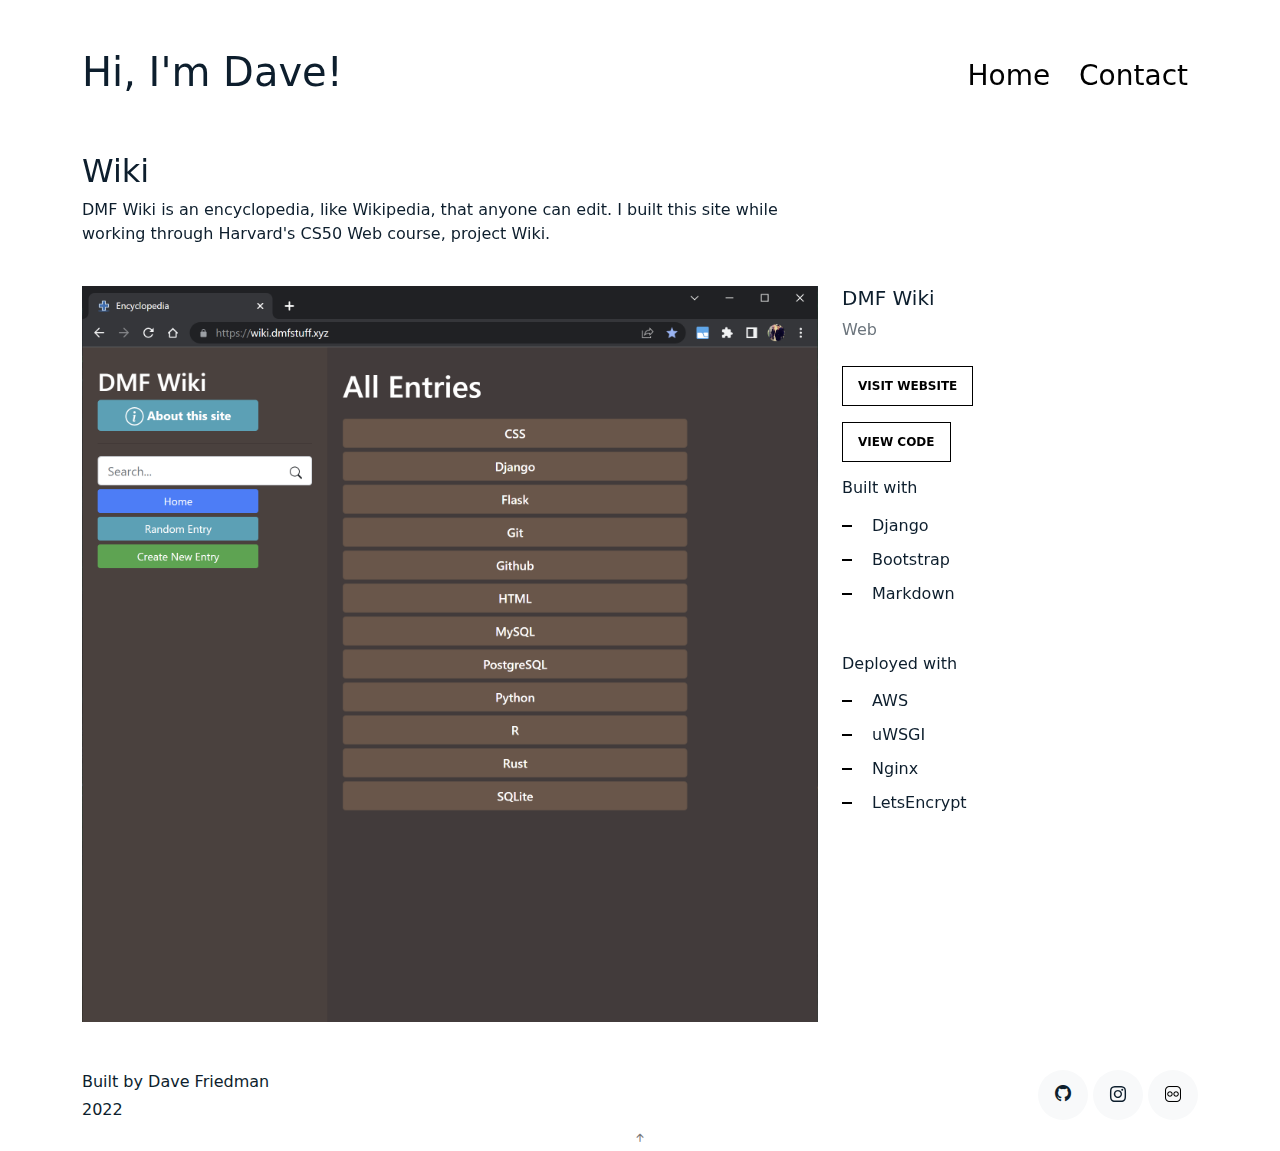
<file: wiki.html>
<!DOCTYPE html>
<html lang="en">

<head>
  <meta charset="utf-8">
  <meta content="width=device-width, initial-scale=1.0" name="viewport">

  <title>Wiki</title>
  <meta content="" name="description">
  <meta content="" name="keywords">

  <link rel="apple-touch-icon" sizes="180x180" href="assets/img/apple-touch-icon.png">
  <link rel="icon" type="image/png" sizes="32x32" href="assets/img/favicon-32x32.png">
  <link rel="icon" type="image/png" sizes="16x16" href="assets/img/favicon-16x16.png">
  <link rel="manifest" href="assets/img/site.webmanifest">

  <link href="https://fonts.googleapis.com/css?family=https://fonts.googleapis.com/css?family=Inconsolata:400,500,600,700|Raleway:400,400i,500,500i,600,600i,700,700i" rel="stylesheet">

  <link href="assets/vendor/aos/aos.css" rel="stylesheet">
  <link href="assets/vendor/bootstrap/css/bootstrap.min.css" rel="stylesheet">
  <link href="assets/vendor/bootstrap-icons/bootstrap-icons.css" rel="stylesheet">
  <link href="assets/vendor/swiper/swiper-bundle.min.css" rel="stylesheet">

  <link href="assets/css/style.css" rel="stylesheet">

  <!-- =======================================================
  * Template Name: MyPortfolio - v4.6.0
  * Template URL: https://bootstrapmade.com/myportfolio-bootstrap-portfolio-website-template/
  * Author: BootstrapMade.com
  * License: https://bootstrapmade.com/license/
  ======================================================== -->
</head>

<body>
<main id="main">
  <section class="section">
    <div class="container">

      <div id="header" class="row mb-5 align-items-center">
        <div id="intro" class="col-md-12 col-lg-6 mb-lg-0" data-aos="fade-up">
          <h1>Hi, I'm Dave!</h1>
          <!-- <p class="mb-0">tagline</p> -->
        </div>
        <div id="nav" class="col-md-12 col-lg-6 text-start text-lg-end" data-aos="fade-up" data-aos-delay="50">
          <div class="filters navlink">
            <a href="index">Home</a>
            <!-- <a href="about.html">About Me</a> -->
            <a href="contact">Contact</a>
          </div>
        </div>
      </div>

      <div class="row mb-4 align-items-center">
        <div class="col-md-11 col-lg-8" data-aos="fade-up">
          <h2>Wiki</h2>
          <p>DMF Wiki is an encyclopedia, like Wikipedia, that anyone can edit. I built this site while working through Harvard's CS50 Web course, project Wiki.</p>
        </div>
      </div>
    </div>

    <div class="site-section pb-0">
      <div class="container">
        <div class="row align-items-stretch">
          <div class="col-md-8" data-aos="fade-up">
            <img src="assets/img/wiki.png" alt="Image" class="img-fluid">
          </div>
          <div class="col-md-3 ml-auto mt-2 mt-md-0" data-aos="fade-up" data-aos-delay="100">
            <div class="sticky-content">
              <h3 class="h3">DMF Wiki</h3>
              <p class="mb-4"><span class="text-muted">Web</span></p>
              <p><a href="https://wiki.dmfstuff.xyz" class="readmore">Visit Website</a></p>
              <p><a href="https://github.com/DaveFriedman/cs50web/" class="readmore">View Code</a></p>

              <!-- <div class="mb-5">
                <p></p>
              </div> -->

              <h4 class="h4 mb-3">Built with</h4>
              <ul class="list-unstyled list-line mb-5">
                <li>Django</li>
                <li>Bootstrap</li>
                <li>Markdown</li>
              </ul>
              <h4 class="h4 mb-3">Deployed with</h4>
              <ul class="list-unstyled list-line mb-5">
                <li>AWS</li>
                <li>uWSGI</li>
                <li>Nginx</li>
                <li>LetsEncrypt</li>
              </ul>

            </div>
          </div>
        </div>

      </div>
  </section>
</main>

<footer class="footer" role="contentinfo">
  <div class="container">
    <div class="row">
      <div class="col-sm-6">
        <p class="mb-1">Built by Dave Friedman</p>
        <p class="mb-1">2022</p>
      </div>
      <div class="col-sm-6 social text-md-end">
        <a href="https://github.com/DaveFriedman"><span class="bi bi-github"></span></a>
        <a href="https://www.instagram.com/dvfreee/"><span class="bi bi-instagram"></span></a>
        <a href="https://www.flickr.com/photos/30564895@N08/"><span><img src="assets/img/flickr64.png" height="16px" width="16px"></span></a>
      </div>
    </div>
  </div>
</footer>

<a href="#" class="back-to-top d-flex align-items-center justify-content-center"><i class="bi bi-arrow-up-short"></i></a>

<script src="assets/vendor/aos/aos.js"></script>
<script src="assets/vendor/bootstrap/js/bootstrap.bundle.min.js"></script>
<script src="assets/vendor/isotope-layout/isotope.pkgd.min.js"></script>
<script src="assets/vendor/swiper/swiper-bundle.min.js"></script>

<script src="assets/js/main.js"></script>

</body>
</html>
</file>
<file: assets/css/style.css>
/**
* Template Name: MyPortfolio - v4.6.0
* Template URL: https://bootstrapmade.com/myportfolio-bootstrap-portfolio-website-template/
* Author: BootstrapMade.com
* License: https://bootstrapmade.com/license/
*/

/*--------------------------------------------------------------
# General
--------------------------------------------------------------*/
body {
  font-family: ui-sans-serif, system-ui, -apple-system, BlinkMacSystemFont, "Segoe UI", Roboto, "Helvetica Neue", Arial, "Noto Sans", sans-serif, "Apple Color Emoji", "Segoe UI Emoji", "Segoe UI Symbol", "Noto Color Emoji";
  color: #0d1e2d;
}

a {
  color: #777;
  text-decoration: none;
}

a:hover {
  color: #000;
}

/* h1,
h2,
h3,
h4,
h5,
h6,
.font-heading {
  font-family: "Raleway", sans-serif;
} */

.section {
  padding: 3rem 0;
}

.filters a {
  text-decoration: none;
  color: #000;
  display: inline-block;
  padding-left: 10px;
  padding-right: 10px;
  position: relative;
}

.filters a:hover,
.filters a:focus,
.filters a:active {
  text-decoration: none;
}

.filters a:hover:before {
  content: "";
  position: absolute;
  left: 10px;
  right: 10px;
  bottom: 0;
  height: 1px;
  background-color: #000;
}

.filters a.active {
  color: #000;
}

.filters a.active:before {
  content: "";
  position: absolute;
  left: 10px;
  right: 10px;
  bottom: 0;
  height: 1px;
  background-color: #000;
}

.item {
  border: none;
  margin-bottom: 30px;
}

.item .item-wrap {
  display: block;
  position: relative;
  overflow: hidden;
}

.item .item-wrap:after {
  z-index: 2;
  position: absolute;
  content: "";
  top: 0;
  left: 0;
  right: 0;
  bottom: 0;
  background: rgba(0, 0, 0, 0.4);
  visibility: hidden;
  opacity: 0;
  transition: 0.3s all ease-in-out;
}

.item .item-wrap img {
  transition: 0.3s transform ease;
  transform: scale(1);
}

.item .item-wrap>.work-info {
  position: absolute;
  top: 50%;
  width: 100%;
  text-align: center;
  z-index: 3;
  transform: translateY(-50%);
  color: #fff;
  opacity: 0;
  visibility: hidden;
  margin-top: 20px;
  transition: 0.3s all ease;
}

.item .item-wrap>.work-info h3 {
  font-size: 20px;
  margin-bottom: 0;
}

.item .item-wrap>.work-info span {
  font-size: 14px;
  text-transform: uppercase;
  letter-spacing: 0.2rem;
}

.item .item-wrap:hover {
  text-decoration: none;
}

.item .item-wrap:hover img {
  transform: scale(1.05);
}

.item .item-wrap:hover:after {
  opacity: 1;
  visibility: visible;
}

.item .item-wrap:hover .work-info {
  margin-top: 0px;
  opacity: 1;
  visibility: visible;
}

.testimonial-wrap {
  padding: 50px 50px 80px 50px;
  background: #eceff2;
}

.testimonial-wrap .testimonial {
  text-align: center;
  max-width: 500px;
  margin: 0 auto;
}

.testimonial-wrap .testimonial img {
  border-radius: 50%;
  width: 120px;
  margin: 0 auto 30px auto;
}

.testimonial-wrap .testimonial blockquote p {
  font-size: 20px;
}

.h3 {
  font-size: 20px;
}

.h4 {
  font-size: 16px;
}

.navlink {
  font-size: 28px;
}

.heading {
  font-size: 28px;
}

.readmore {
  display: inline-block;
  border: 1px solid #000;
  padding: 10px 15px;
  font-size: 12px;
  text-transform: uppercase;
  color: #000;
  transition: 0.2s all ease;
  font-weight: 700;
}

.readmore:active,
.readmore:focus,
.readmore:hover {
  outline: none;
}

.readmore:hover {
  color: #fff;
  text-decoration: none;
  background: #000;
}

.testimonials-slider .swiper-pagination {
  margin-top: -60px;
  position: relative;
}

.testimonials-slider .swiper-pagination .swiper-pagination-bullet {
  width: 12px;
  height: 12px;
  background-color: rgba(13, 30, 45, 0.3);
  opacity: 1;
}

.testimonials-slider .swiper-pagination .swiper-pagination-bullet-active {
  background-color: rgba(13, 30, 45, 0.6);
}

.sticky-content {
  position: sticky;
  position: -webkit-sticky;
  top: 0;
  /* required */
}

.list-line li {
  margin-bottom: 10px;
  position: relative;
  padding-left: 30px;
}

.list-line li:before {
  content: "";
  position: absolute;
  left: 0;
  top: 0.7rem;
  width: 10px;
  height: 2px;
  background: #000;
}

.form-control {
  border-radius: 0;
  background: #f8f9fa;
  border: 1px solid transparent;
  padding-top: 10px !important;
  padding-bottom: 10px !important;
}

.form-control:active,
.form-control:focus {
  background: #eff1f4;
  outline: none;
  box-shadow: none;
  border: 1px solid transparent;
}

.custom-progress {
  height: 7px;
  border-radius: 0;
}

.custom-progress .progress-bar {
  background: #000;
}

/* Services */
.services i {
  font-size: 40px;
}

.services h4 {
  padding-top: 10px;
}

@-webkit-keyframes animate-loading {
  0% {
    transform: rotate(0deg);
  }

  100% {
    transform: rotate(360deg);
  }
}

@keyframes animate-loading {
  0% {
    transform: rotate(0deg);
  }

  100% {
    transform: rotate(360deg);
  }
}

/*--------------------------------------------------------------
# Header
--------------------------------------------------------------*/
/* Custom Navmenu */
.custom-navmenu {
  background: #0d1e2d;
}

.custom-navmenu .custom-menu,
.custom-navmenu .custom-menu li {
  padding: 0;
  margin: 0;
  list-style: none;
}

.custom-navmenu .custom-menu li {
  margin-bottom: 0;
  font-size: 20px;
}

.custom-navmenu .custom-menu li a {
  color: #fff;
  padding: 10px 0 !important;
}

.custom-navmenu .custom-menu li a:hover {
  text-decoration: none;
}

.custom-navmenu .custom-menu li.active a {
  text-decoration: underline;
}

.custom-navmenu h3 {
  font-size: 20px;
  color: #fff;
}

.custom-navmenu p {
  color: rgba(255, 255, 255, 0.6);
}

.custom-navmenu a {
  color: rgba(255, 255, 255, 0.7);
}

.custom-navmenu a:hover {
  color: #fff;
}

/* Custom Navbar */
.custom-navbar {
  padding-top: 50px;
  width: 100%;
}

@media (max-width: 780px) {
  .custom-navbar>.container {
    padding-right: 0;
    padding-left: 0;
  }
}

.custom-navbar .navbar-brand {
  font-size: 1.7rem;
}

/* Burger */
.burger {
  width: 28px;
  height: 32px;
  cursor: pointer;
  position: relative;
}

.burger:before,
.burger span,
.burger:after {
  width: 100%;
  height: 2px;
  display: block;
  background: #000;
  border-radius: 2px;
  position: absolute;
  opacity: 1;
}

.burger:before,
.burger:after {
  transition: top 0.35s cubic-bezier(0.23, 1, 0.32, 1), transform 0.35s cubic-bezier(0.23, 1, 0.32, 1), opacity 0.35s cubic-bezier(0.23, 1, 0.32, 1), background-color 1.15s cubic-bezier(0.86, 0, 0.07, 1);
  -webkit-transition: top 0.35s cubic-bezier(0.23, 1, 0.32, 1), -webkit-transform 0.35s cubic-bezier(0.23, 1, 0.32, 1), opacity 0.35s cubic-bezier(0.23, 1, 0.32, 1), background-color 1.15s cubic-bezier(0.86, 0, 0.07, 1);
  content: "";
}

.burger:before {
  top: 4px;
}

.burger span {
  top: 15px;
}

.burger:after {
  top: 26px;
}

/* Hover */
.burger:hover:before {
  top: 7px;
}

.burger:hover:after {
  top: 23px;
}

/* Click */
.burger.active span {
  opacity: 0;
}

.burger.active:before,
.burger.active:after {
  top: 40%;
}

.burger.active:before {
  transform: rotate(45deg);
}

.burger.active:after {
  transform: rotate(-45deg);
}

.burger:focus {
  outline: none;
}

/*--------------------------------------------------------------
# Footer
--------------------------------------------------------------*/
.footer {
  padding: 0;
}

.footer a {
  color: #000;
}

.social a {
  display: inline-block;
  width: 50px;
  height: 50px;
  border-radius: 50%;
  background: #f8f9fa;
  position: relative;
  text-align: center;
  color: #0d1e2d;
}

.social a img {
  vertical-align: -0.125em;
}

.social a span {
  display: inline-block;
  left: 50%;
  position: absolute;
  top: 50%;
  transform: translate(-50%, -50%);
}

.social a:hover {
  color: #000;
}
</file>
